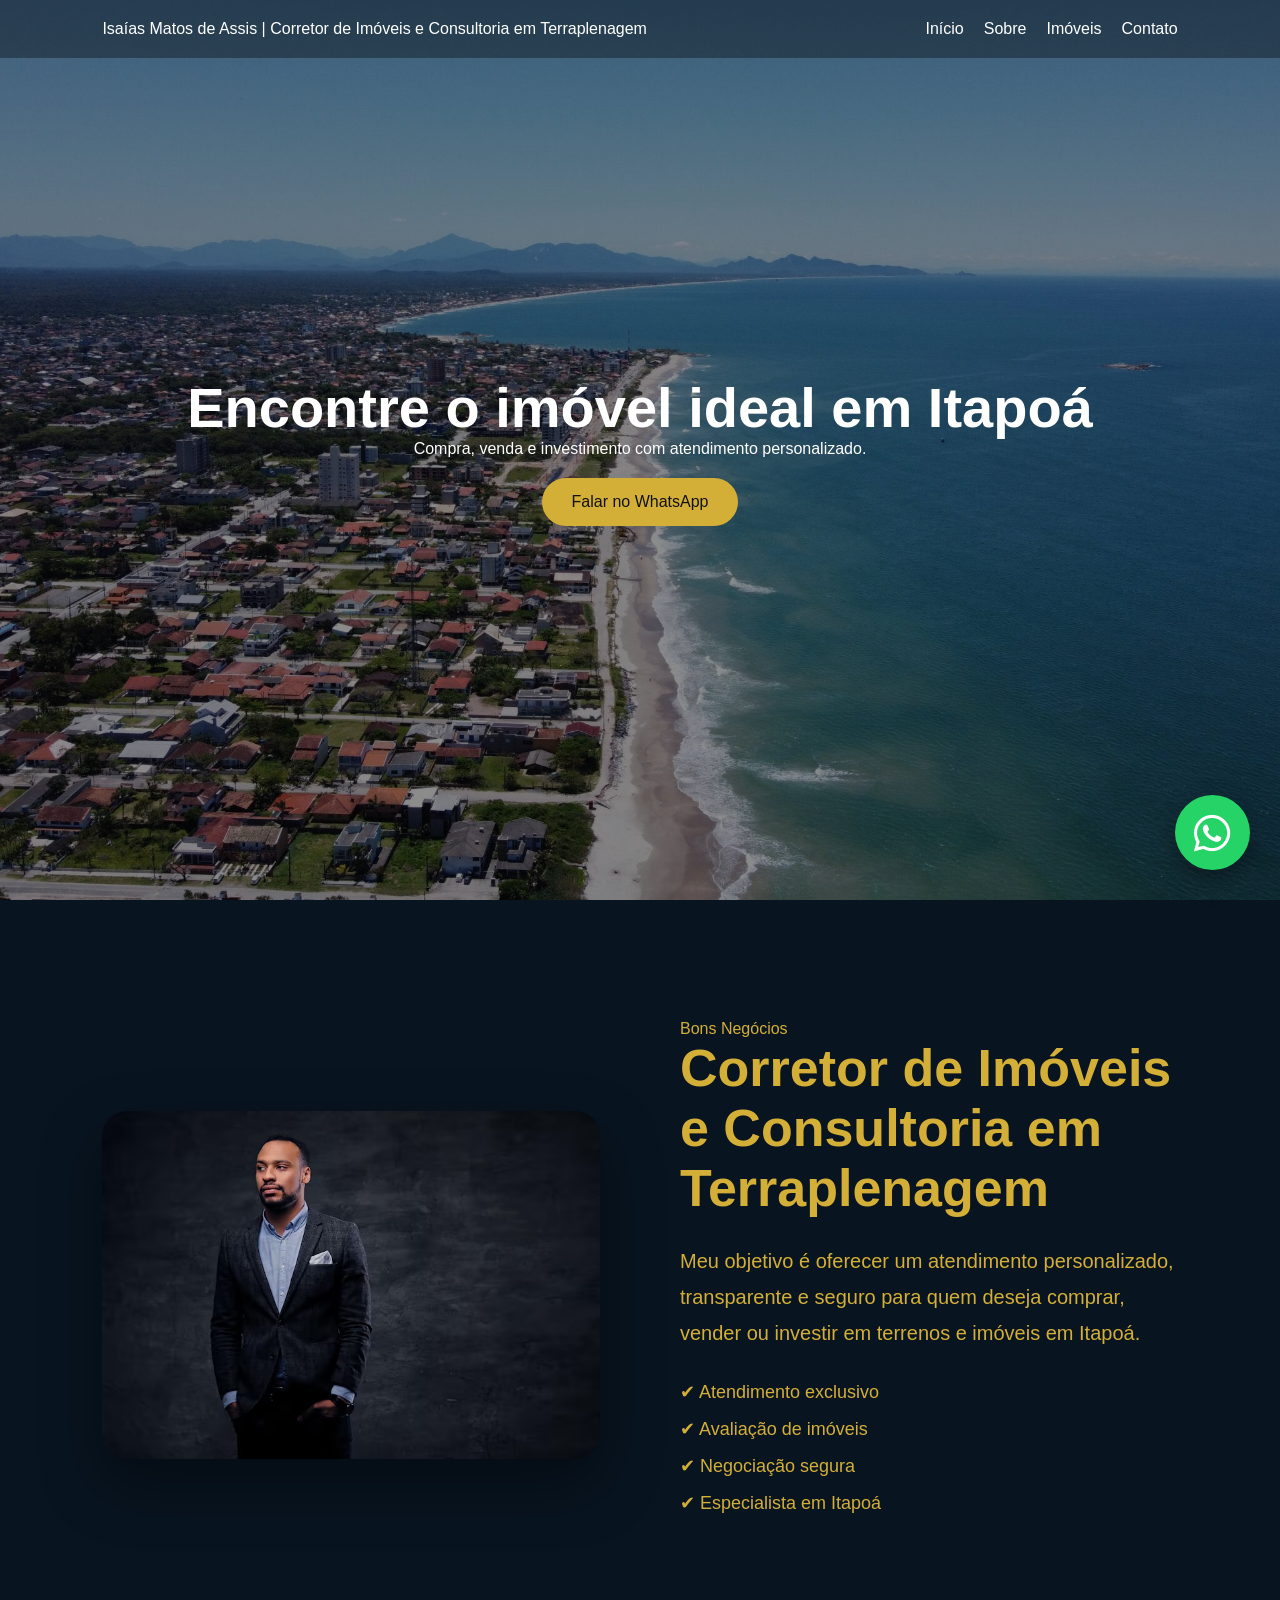
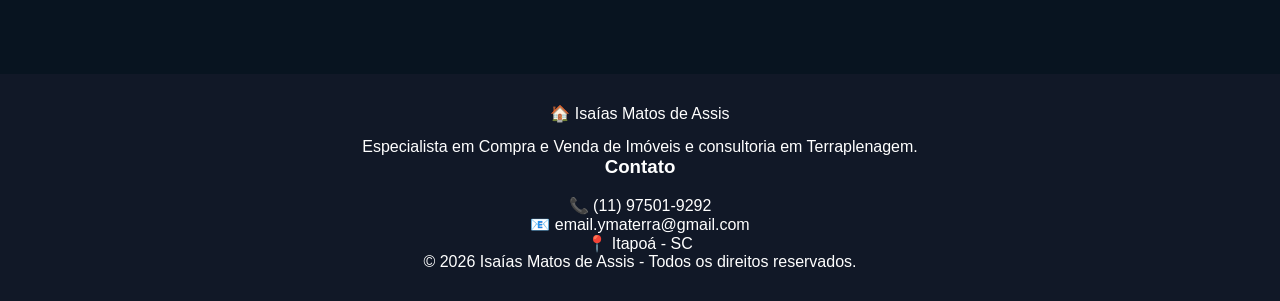
<file: index.html>
<!DOCTYPE html><html lang='pt-BR'>

<head><meta charset='UTF-8'>

<meta name="viewport" content="width=device-width, initial-scale=1.0">


<title>Isaías Matos de Assis | Corretor de Imóveis </title>

<link rel="stylesheet"
href="https://cdnjs.cloudflare.com/ajax/libs/font-awesome/6.7.2/css/all.min.css">
<link rel='stylesheet' href='css/style.css'></head>

<body>
<header>
<nav>
<div class='logo'>Isaías Matos de Assis | Corretor de Imóveis e  Consultoria em Terraplenagem</div>

<ul><li>Início</li><li>Sobre</li><li>Imóveis</li><li>Contato</li></ul></nav>

</header>
<section class='hero'>

<div class='overlay'></div>

<div class='content'>

<h1>Encontre o imóvel ideal em Itapoá</h1>

<p>Compra, venda e investimento com atendimento personalizado.</p>

<a class="btn" href="https://wa.me/5511975019292?text=Olá!%20Gostaria%20de%20saber%20mais%20informações." target="_blank">Falar no WhatsApp</a>
</div>

</section>
<section class="sobre">

    <div class="sobre-img">
        <img src="images.avif" alt="Isaías Matos de Assis">
    </div>

    <div class="sobre-texto">

        <span class="tag">Bons Negócios</span>

        <h2>
            Corretor de Imóveis e Consultoria em Terraplenagem
        </h2>

        <p>
            Meu objetivo é oferecer um atendimento personalizado,
            transparente e seguro para quem deseja comprar, vender
            ou investir em terrenos e imóveis em Itapoá.
        </p>

        <ul>
            <li>✔ Atendimento exclusivo</li>
            <li>✔ Avaliação de imóveis</li>
            <li>✔ Negociação segura</li>
            <li>✔ Especialista em Itapoá</li>
        </ul>

        

    </div>

</section>



<footer>

<div class="footer-container">

<div>
<div class="footer-logo">
🏠 Isaías Matos de Assis
</div>
<p style="margin-top:15px;">
Especialista em Compra e Venda de Imóveis e consultoria em Terraplenagem.
</p>
</div>

<div>
<h3>Contato</h3>
<br>
<p>📞 (11) 97501-9292</p>
<p>📧 email.ymaterra@gmail.com</p>
<p>📍 Itapoá - SC</p>
</div>


</div>

</div>

<div class="footer-bottom">
© 2026 Isaías Matos de Assis - Todos os direitos reservados.
</div>

</footer>

<a href="https://wa.me/551197501-9292"
   class="whatsapp"
   target="_blank"
   aria-label="Falar no WhatsApp">

    <i class="fa-brands fa-whatsapp"></i>

</a>
<script src='js/script.js'></script>

</body>

</html>
</file>
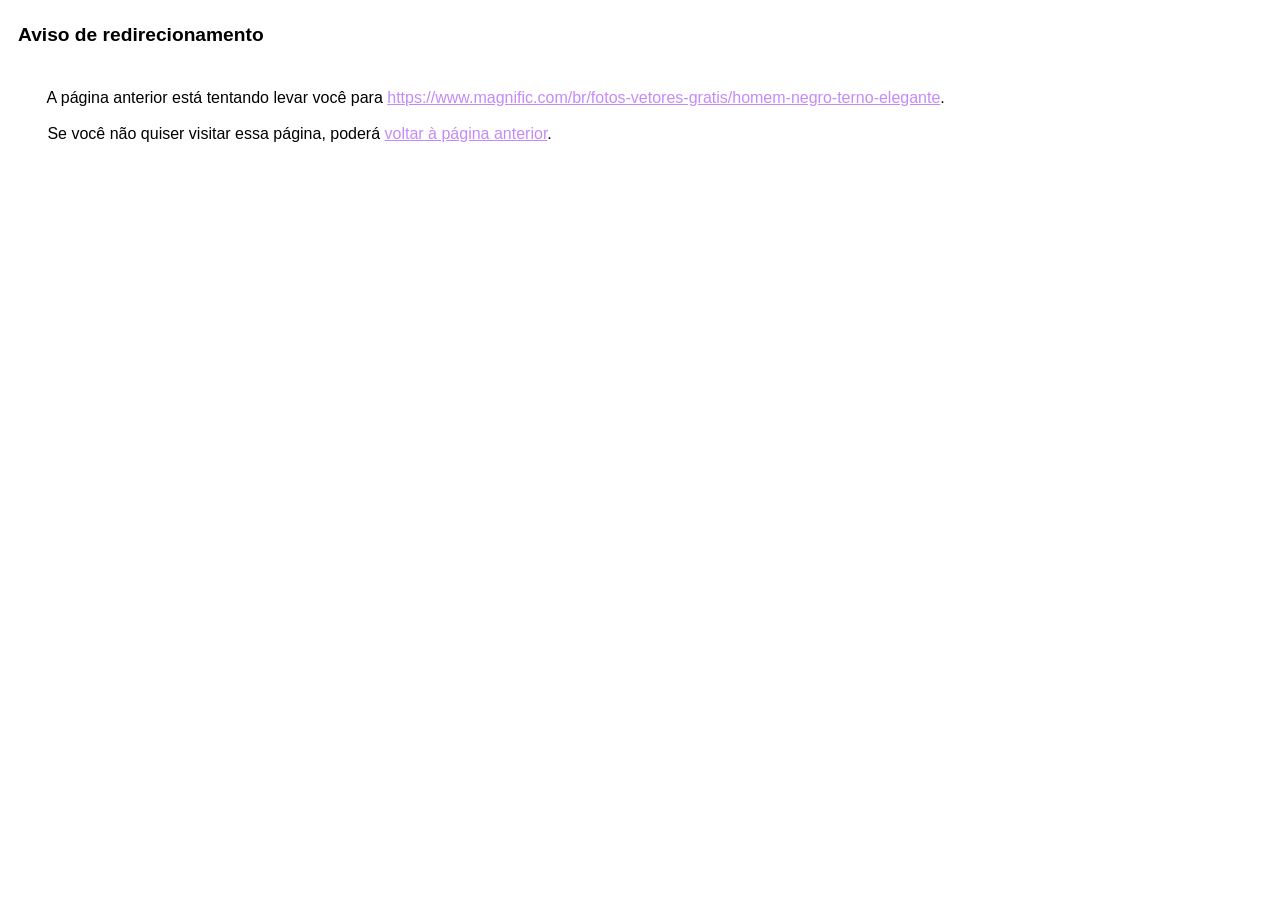
<file: js/url.html>
<html lang="pt-BR"><head><meta http-equiv="Content-Type" content="text/html; charset=UTF-8"><title>Aviso de redirecionamento</title><style>body,div,a{font-family:Arial,sans-serif}body{background-color:var(--xhUGwc);margin-top:3px}div{color:var(--YLNNHc)}a:link{color:#c58af9}a:visited{color:#c58af9}a:active{color:#ff7769}div.mymGo{border-top:1px solid var(--gS5jXb);border-bottom:1px solid var(--gS5jXb);background:var(--aYn2S);margin-top:1em;width:100%}div.aXgaGb{padding:0.5em 0;margin-left:10px}div.fTk7vd{margin-left:35px;margin-top:35px}</style></head><body><div class="mymGo"><div class="aXgaGb"><font style="font-size:larger"><b>Aviso de redirecionamento</b></font></div></div><div class="fTk7vd">&nbsp;A página anterior está tentando levar você para <a href="https://www.magnific.com/br/fotos-vetores-gratis/homem-negro-terno-elegante">https://www.magnific.com/br/fotos-vetores-gratis/homem-negro-terno-elegante</a>.<br><br>&nbsp;Se você não quiser visitar essa página, poderá <a href="#" id="tsuid_TJpCau-jKfXZ1sQP6ZKi6Q0_1">voltar à página anterior</a>.<script nonce="PYjHr1v9mZ03ZRr0L9xRNA">(function(){var id='tsuid_TJpCau-jKfXZ1sQP6ZKi6Q0_1';(function(){document.getElementById(id).onclick=function(){window.history.back();return!1};}).call(this);})();(function(){var id='tsuid_TJpCau-jKfXZ1sQP6ZKi6Q0_1';var ct='originlink';var oi='unauthorizedredirect';(function(){document.getElementById(id).onmousedown=function(){var b=document&&document.referrer,a="encodeURIComponent"in window?encodeURIComponent:escape,c="";b&&(c=a(b));(new Image).src="/url?sa=T&url="+c+"&oi="+a(oi)+"&ct="+a(ct);return!1};}).call(this);})();</script><br><br><br></div></body></html>
</file>
<file: css/style.css>
/* ==================== ESTILOS GERAIS ==================== */
*{margin:0;padding:0;box-sizing:border-box}

body{font-family:Arial,sans-serif;color:#fff;background:#0f172a}

/* ==================== MENU E NAVEGAÇÃO ==================== */
nav{position:fixed;top:0;width:100%;display:flex;justify-content:space-between;padding:20px 8%;background:rgba(0,0,0,.35);z-index: 1000;}

ul{display:flex;gap:20px;list-style:none}

/* ==================== HERO (TOPO) ==================== */
.hero{
    height:100vh;
    background: linear-gradient(rgba(0,0,0,.45), rgba(0,0,0,.45)), url("../123.jpeg");
    background-size:cover;
    background-position:center;
    background-repeat:no-repeat;
    display:flex;
    align-items:center;
    justify-content:center;
    text-align:center;
}

.content h1{font-size:3.5rem}

.btn{display:inline-block;margin-top:20px;padding:15px 30px;background:#d4af37;color:#111;text-decoration:none;border-radius:40px}

/* ==================== SEÇÃO SOBRE ==================== */
.sobre{
    display:flex;
    align-items:center;
    justify-content:space-between;
    gap:80px;
    padding:120px 8%;
    background:#081420;
}

.sobre-img{flex:1}

.sobre-img img{
    width:100%;
    max-width:600px;
    border-radius:25px;
    box-shadow:0 25px 60px rgba(0,0,0,.4);
}

.sobre-texto{flex:1}

.sobre-texto h2{
    font-size:52px;
    color:#D4AF37;
    margin-bottom:25px;
}

.sobre-texto span{color:#D4AF37}

.sobre-texto p{
    font-size:20px;
    color:#D4AF37;
    line-height:1.8;
    margin-bottom:30px;
}

.sobre-texto ul{
    list-style:none;
    margin-bottom:40px;
    display: block; /* reset para o padrão */
}

.sobre-texto li{
    margin-bottom:15px;
    font-size:18px;
    color:#D4AF37;
}

/* ==================== CARDS ==================== */
.cards{padding:80px 8%; display:grid;grid-template-columns:repeat(auto-fit,minmax(220px,1fr));gap:20px}

.card{background:#1e293b;padding:40px;border-radius:16px}

/* ==================== CONTAINER ADICIONAL ==================== */
.container {
    width: 100%;
    display: flex;
    flex-direction: row;
}

/* ==================== FOOTER ==================== */
footer{text-align:center;padding:30px;background:#111827;color:white}

/* ==================== WHATSAPP ==================== */
.whatsapp{
    position:fixed;
    right:30px;
    bottom:30px;
    width:75px;
    height:75px;
    background:#25D366;
    border-radius:50%;
    display:flex;
    align-items:center;
    justify-content:center;
    text-decoration:none;
    box-shadow:0 10px 25px rgba(0,0,0,.35);
    z-index:9999;
}

.whatsapp i{font-size:42px;color:#fff;line-height:1}

.whatsapp:hover{transform:scale(1.12)}


/* ======================================================== */
/* ======= REGRAS ESPECÍFICAS PARA CELULAR (RESPONSIVO) ==== */
/* ======================================================== */
@media (max-width: 768px) {
    nav {
        flex-direction: column;
        gap: 15px;
        text-align: center;
        padding: 15px 5%;
    }

    nav ul {
        justify-content: center;
        flex-wrap: wrap;
        gap: 15px;
    }

    .content h1 {
        font-size: 2.2rem;
    }

    .sobre {
        flex-direction: column;
        gap: 40px;
        padding: 60px 5%;
        text-align: center;
    }

    .sobre-texto h2 {
        font-size: 32px;
        margin-bottom: 15px;
    }

    .sobre-texto p {
        font-size: 16px;
        line-height: 1.6;
    }

    .sobre-texto ul {
        text-align: left;
        display: inline-block;
    }

    .whatsapp {
        width: 60px;
        height: 60px;
        right: 20px;
        bottom: 20px;
    }

    .whatsapp i {
        font-size: 32px;
    }

    .container {
        flex-direction: column;
    }
}
</file>
